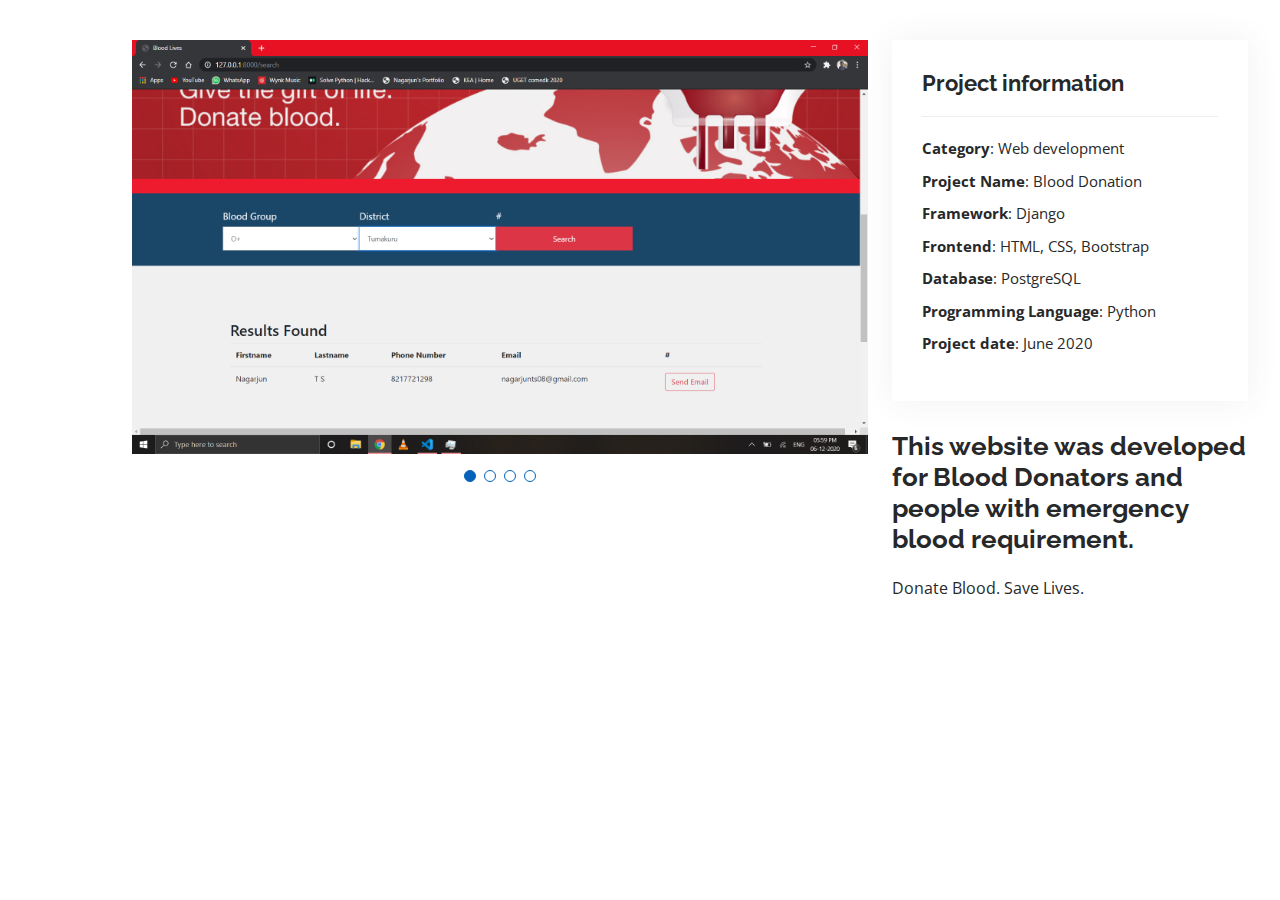
<file: 1.html>
<!DOCTYPE html>
<html lang="en">

<head>
  <meta charset="utf-8">
  <meta content="width=device-width, initial-scale=1.0" name="viewport">

  <title>Portfolio Details - Personal Bootstrap Template</title>
  <meta content="" name="description">
  <meta content="" name="keywords">

  <!-- Favicons -->
  <link href="assets/img/favicon.png" rel="icon">
  <link href="assets/img/apple-touch-icon.png" rel="apple-touch-icon">

  <!-- Google Fonts -->
  <link href="https://fonts.googleapis.com/css?family=Open+Sans:300,300i,400,400i,600,600i,700,700i|Raleway:300,300i,400,400i,500,500i,600,600i,700,700i|Poppins:300,300i,400,400i,500,500i,600,600i,700,700i" rel="stylesheet">

  <!-- Vendor CSS Files -->
  <link href="assets/vendor/aos/aos.css" rel="stylesheet">
  <link href="assets/vendor/bootstrap/css/bootstrap.min.css" rel="stylesheet">
  <link href="assets/vendor/bootstrap-icons/bootstrap-icons.css" rel="stylesheet">
  <link href="assets/vendor/boxicons/css/boxicons.min.css" rel="stylesheet">
  <link href="assets/vendor/glightbox/css/glightbox.min.css" rel="stylesheet">
  <link href="assets/vendor/swiper/swiper-bundle.min.css" rel="stylesheet">

  <!-- Template Main CSS File -->
  <link href="assets/css/style.css" rel="stylesheet">

  
</head>

<body>

  <main id="main">

    <!-- ======= Portfolio Details Section ======= -->
    <section id="portfolio-details" class="portfolio-details">
      <div class="container">

        <div class="row gy-4">

          <div class="col-lg-8">
            <div class="portfolio-details-slider swiper-container">
              <div class="swiper-wrapper align-items-center">

                <div class="swiper-slide">
                  <img src="assets/img/Blood (1).png" alt="">
                </div>

                <div class="swiper-slide">
                  <img src="assets/img/Blood (2).png" alt="">
                </div>

                <div class="swiper-slide">
                  <img src="assets/img/Blood (3).png" alt="">
                </div>

                <div class="swiper-slide">
                  <img src="assets/img/Blood (4).png" alt="">
                </div>
                

              </div>
              <div class="swiper-pagination"></div>
            </div>
          </div>

          <div class="col-lg-4">
            <div class="portfolio-info">
              <h3>Project information</h3>
              <ul>
                <li><strong>Category</strong>: Web development</li>
                <li><strong>Project Name</strong>: Blood Donation</li>
                <li><strong>Framework</strong>: Django</li>
                <li><strong>Frontend</strong>: HTML, CSS, Bootstrap</li>
                <li><strong>Database</strong>: PostgreSQL</li>
                <li><strong>Programming Language</strong>: Python</li>
                <li><strong>Project date</strong>: June 2020</li>
                <!-- <li><strong>Project URL</strong>: <a href="#">www.blood.com</a></li> -->
              </ul>
            </div>
            <div class="portfolio-description">
              <h2>This website was developed for Blood Donators and people with emergency blood requirement. </h2>
              <p>
                Donate Blood. Save Lives.
              </p>
            </div>
          </div>

        </div>

      </div>
    </section><!-- End Portfolio Details Section -->

  </main><!-- End #main -->

  <div id="preloader"></div>
  <a href="#" class="back-to-top d-flex align-items-center justify-content-center"><i class="bi bi-arrow-up-short"></i></a>

  <!-- Vendor JS Files -->
  <script src="assets/vendor/aos/aos.js"></script>
  <script src="assets/vendor/bootstrap/js/bootstrap.bundle.min.js"></script>
  <script src="assets/vendor/glightbox/js/glightbox.min.js"></script>
  <script src="assets/vendor/isotope-layout/isotope.pkgd.min.js"></script>
  <script src="assets/vendor/php-email-form/validate.js"></script>
  <script src="assets/vendor/purecounter/purecounter.js"></script>
  <script src="assets/vendor/swiper/swiper-bundle.min.js"></script>
  <script src="assets/vendor/typed.js/typed.min.js"></script>
  <script src="assets/vendor/waypoints/noframework.waypoints.js"></script>

  <!-- Template Main JS File -->
  <script src="assets/js/main.js"></script>

</body>

</html>
</file>
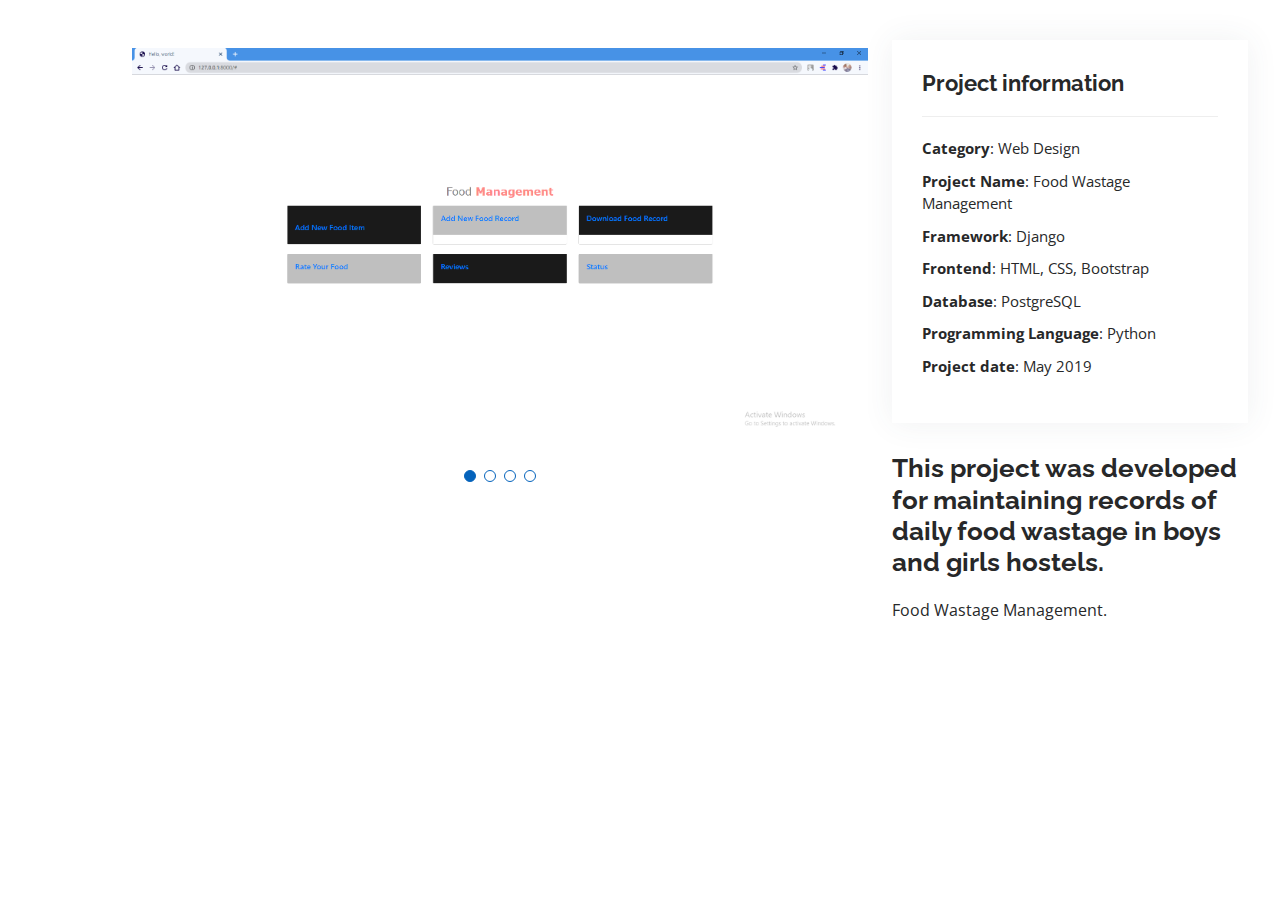
<file: 2.html>
<!DOCTYPE html>
<html lang="en">

<head>
  <meta charset="utf-8">
  <meta content="width=device-width, initial-scale=1.0" name="viewport">

  <title>Portfolio Details - Personal Bootstrap Template</title>
  <meta content="" name="description">
  <meta content="" name="keywords">

  <!-- Favicons -->
  <link href="assets/img/favicon.png" rel="icon">
  <link href="assets/img/apple-touch-icon.png" rel="apple-touch-icon">

  <!-- Google Fonts -->
  <link href="https://fonts.googleapis.com/css?family=Open+Sans:300,300i,400,400i,600,600i,700,700i|Raleway:300,300i,400,400i,500,500i,600,600i,700,700i|Poppins:300,300i,400,400i,500,500i,600,600i,700,700i" rel="stylesheet">

  <!-- Vendor CSS Files -->
  <link href="assets/vendor/aos/aos.css" rel="stylesheet">
  <link href="assets/vendor/bootstrap/css/bootstrap.min.css" rel="stylesheet">
  <link href="assets/vendor/bootstrap-icons/bootstrap-icons.css" rel="stylesheet">
  <link href="assets/vendor/boxicons/css/boxicons.min.css" rel="stylesheet">
  <link href="assets/vendor/glightbox/css/glightbox.min.css" rel="stylesheet">
  <link href="assets/vendor/swiper/swiper-bundle.min.css" rel="stylesheet">

  <!-- Template Main CSS File -->
  <link href="assets/css/style.css" rel="stylesheet">

 
</head>

<body>

  <main id="main">

    <!-- ======= Portfolio Details Section ======= -->
    <section id="portfolio-details" class="portfolio-details">
      <div class="container">

        <div class="row gy-4">

          <div class="col-lg-8">
            <div class="portfolio-details-slider swiper-container">
              <div class="swiper-wrapper align-items-center">

                <div class="swiper-slide">
                  <img src="assets/img/Food.png" alt="">
                </div>

                <div class="swiper-slide">
                  <img src="assets/img/Food (1).png" alt="">
                </div>

                <div class="swiper-slide">
                  <img src="assets/img/Food (2).png" alt="">
                </div>

                <div class="swiper-slide">
                  <img src="assets/img/Food (3).png" alt="">
                </div>
                
              </div>
              <div class="swiper-pagination"></div>
            </div>
          </div>

          <div class="col-lg-4">
            <div class="portfolio-info">
              <h3>Project information</h3>
              <ul>
                <li><strong>Category</strong>: Web Design</li>
                <li><strong>Project Name</strong>: Food Wastage Management</li>
                <li><strong>Framework</strong>: Django</li>
                <li><strong>Frontend</strong>: HTML, CSS, Bootstrap</li>
                <li><strong>Database</strong>: PostgreSQL</li>
                <li><strong>Programming Language</strong>: Python</li>
                <li><strong>Project date</strong>: May 2019</li>
                <!-- <li><strong>Project URL</strong>: <a href="#">www.blood.com</a></li> -->
              </ul>
            </div>
            <div class="portfolio-description">
              <h2>This project was developed for maintaining records of daily food wastage in boys and girls hostels.</h2>
              <p>
                Food Wastage Management.
              </p>
            </div>
          </div>

        </div>

      </div>
    </section><!-- End Portfolio Details Section -->

  </main><!-- End #main -->

  <div id="preloader"></div>
  <a href="#" class="back-to-top d-flex align-items-center justify-content-center"><i class="bi bi-arrow-up-short"></i></a>

  <!-- Vendor JS Files -->
  <script src="assets/vendor/aos/aos.js"></script>
  <script src="assets/vendor/bootstrap/js/bootstrap.bundle.min.js"></script>
  <script src="assets/vendor/glightbox/js/glightbox.min.js"></script>
  <script src="assets/vendor/isotope-layout/isotope.pkgd.min.js"></script>
  <script src="assets/vendor/php-email-form/validate.js"></script>
  <script src="assets/vendor/purecounter/purecounter.js"></script>
  <script src="assets/vendor/swiper/swiper-bundle.min.js"></script>
  <script src="assets/vendor/typed.js/typed.min.js"></script>
  <script src="assets/vendor/waypoints/noframework.waypoints.js"></script>

  <!-- Template Main JS File -->
  <script src="assets/js/main.js"></script>

</body>

</html>
</file>
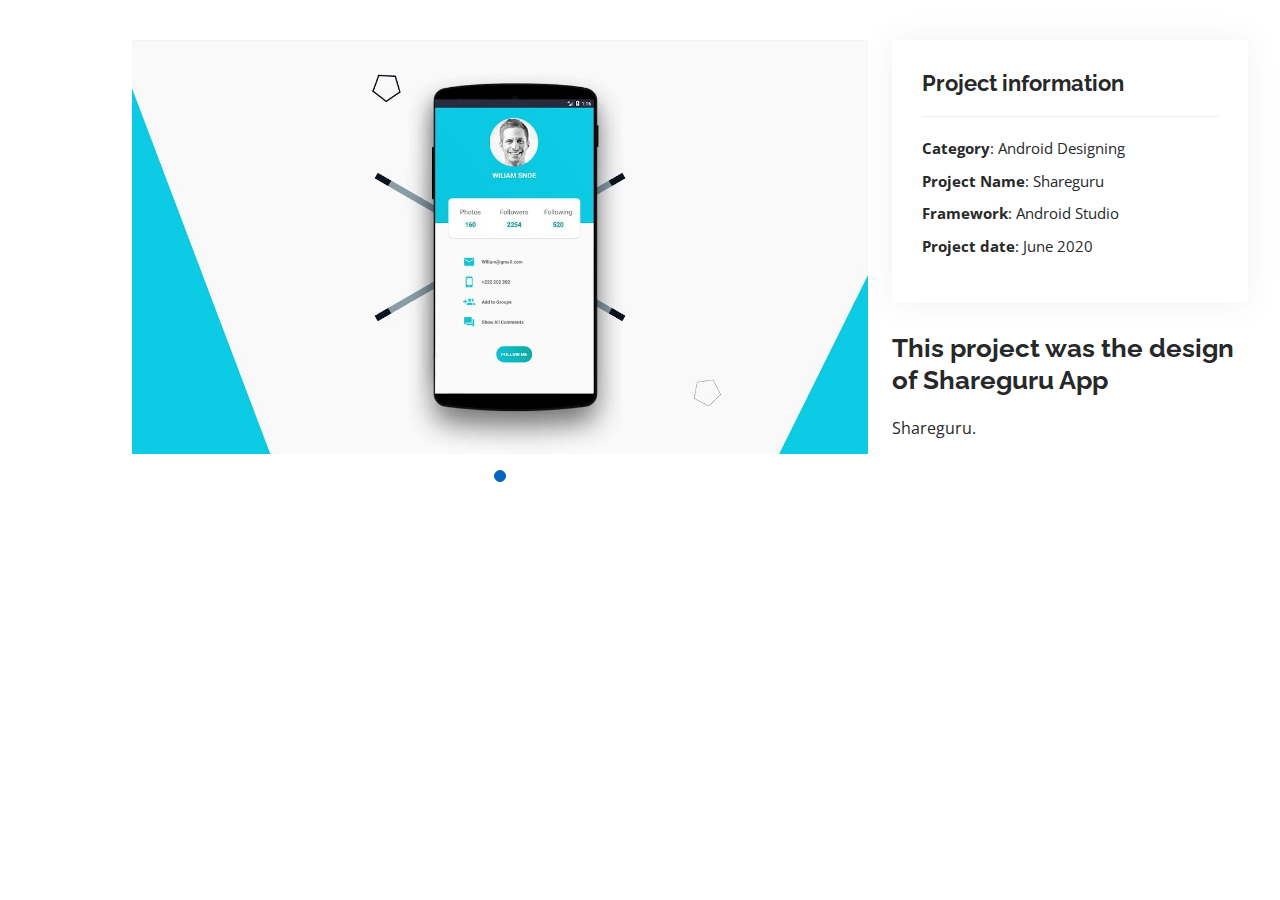
<file: 3.html>
<!DOCTYPE html>
<html lang="en">

<head>
  <meta charset="utf-8">
  <meta content="width=device-width, initial-scale=1.0" name="viewport">

  <title>Portfolio Details - Personal Bootstrap Template</title>
  <meta content="" name="description">
  <meta content="" name="keywords">

  <!-- Favicons -->
  <link href="assets/img/favicon.png" rel="icon">
  <link href="assets/img/apple-touch-icon.png" rel="apple-touch-icon">

  <!-- Google Fonts -->
  <link href="https://fonts.googleapis.com/css?family=Open+Sans:300,300i,400,400i,600,600i,700,700i|Raleway:300,300i,400,400i,500,500i,600,600i,700,700i|Poppins:300,300i,400,400i,500,500i,600,600i,700,700i" rel="stylesheet">

  <!-- Vendor CSS Files -->
  <link href="assets/vendor/aos/aos.css" rel="stylesheet">
  <link href="assets/vendor/bootstrap/css/bootstrap.min.css" rel="stylesheet">
  <link href="assets/vendor/bootstrap-icons/bootstrap-icons.css" rel="stylesheet">
  <link href="assets/vendor/boxicons/css/boxicons.min.css" rel="stylesheet">
  <link href="assets/vendor/glightbox/css/glightbox.min.css" rel="stylesheet">
  <link href="assets/vendor/swiper/swiper-bundle.min.css" rel="stylesheet">

  <!-- Template Main CSS File -->
  <link href="assets/css/style.css" rel="stylesheet">

  
</head>

<body>

  <main id="main">

    <!-- ======= Portfolio Details Section ======= -->
    <section id="portfolio-details" class="portfolio-details">
      <div class="container">

        <div class="row gy-4">

          <div class="col-lg-8">
            <div class="portfolio-details-slider swiper-container">
              <div class="swiper-wrapper align-items-center">

                <div class="swiper-slide">
                  <img src="assets/img/android.jpg" alt="">
                </div>

                <!-- <div class="swiper-slide">
                  <img src="assets/img/portfolio/portfolio-details-2.jpg" alt="">
                </div>

                <div class="swiper-slide">
                  <img src="assets/img/portfolio/portfolio-details-3.jpg" alt="">
                </div> -->

              </div>
              <div class="swiper-pagination"></div>
            </div>
          </div>

          <div class="col-lg-4">
            <div class="portfolio-info">
              <h3>Project information</h3>
              <ul>
                <li><strong>Category</strong>: Android Designing</li>
                <li><strong>Project Name</strong>: Shareguru</li>
                <li><strong>Framework</strong>: Android Studio</li>
                <li><strong>Project date</strong>: June 2020</li>
                <!-- <li><strong>Project URL</strong>: <a href="#">www.blood.com</a></li> -->
              </ul>
            </div>
            <div class="portfolio-description">
              <h2>This project was the design of Shareguru App</h2>
              <p>
                Shareguru.
              </p>
            </div>
          </div>

        </div>

      </div>
    </section><!-- End Portfolio Details Section -->

  </main><!-- End #main -->

  <div id="preloader"></div>
  <a href="#" class="back-to-top d-flex align-items-center justify-content-center"><i class="bi bi-arrow-up-short"></i></a>

  <!-- Vendor JS Files -->
  <script src="assets/vendor/aos/aos.js"></script>
  <script src="assets/vendor/bootstrap/js/bootstrap.bundle.min.js"></script>
  <script src="assets/vendor/glightbox/js/glightbox.min.js"></script>
  <script src="assets/vendor/isotope-layout/isotope.pkgd.min.js"></script>
  <script src="assets/vendor/php-email-form/validate.js"></script>
  <script src="assets/vendor/purecounter/purecounter.js"></script>
  <script src="assets/vendor/swiper/swiper-bundle.min.js"></script>
  <script src="assets/vendor/typed.js/typed.min.js"></script>
  <script src="assets/vendor/waypoints/noframework.waypoints.js"></script>

  <!-- Template Main JS File -->
  <script src="assets/js/main.js"></script>

</body>

</html>
</file>
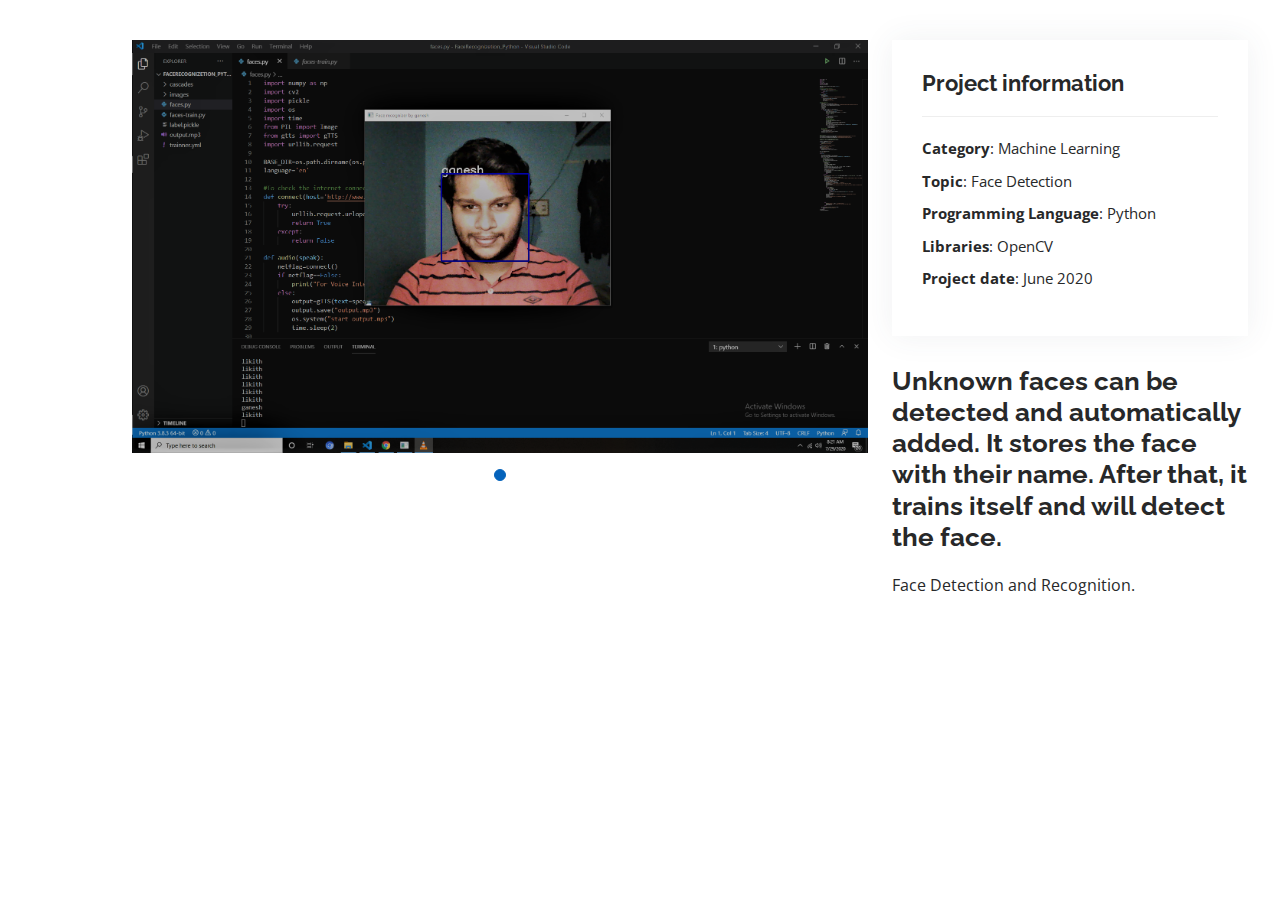
<file: 4.html>
<!DOCTYPE html>
<html lang="en">

<head>
  <meta charset="utf-8">
  <meta content="width=device-width, initial-scale=1.0" name="viewport">

  <title>Portfolio Details - Personal Bootstrap Template</title>
  <meta content="" name="description">
  <meta content="" name="keywords">

  <!-- Favicons -->
  <link href="assets/img/favicon.png" rel="icon">
  <link href="assets/img/apple-touch-icon.png" rel="apple-touch-icon">

  <!-- Google Fonts -->
  <link href="https://fonts.googleapis.com/css?family=Open+Sans:300,300i,400,400i,600,600i,700,700i|Raleway:300,300i,400,400i,500,500i,600,600i,700,700i|Poppins:300,300i,400,400i,500,500i,600,600i,700,700i" rel="stylesheet">

  <!-- Vendor CSS Files -->
  <link href="assets/vendor/aos/aos.css" rel="stylesheet">
  <link href="assets/vendor/bootstrap/css/bootstrap.min.css" rel="stylesheet">
  <link href="assets/vendor/bootstrap-icons/bootstrap-icons.css" rel="stylesheet">
  <link href="assets/vendor/boxicons/css/boxicons.min.css" rel="stylesheet">
  <link href="assets/vendor/glightbox/css/glightbox.min.css" rel="stylesheet">
  <link href="assets/vendor/swiper/swiper-bundle.min.css" rel="stylesheet">

  <!-- Template Main CSS File -->
  <link href="assets/css/style.css" rel="stylesheet">

</head>

<body>

  <main id="main">

    <!-- ======= Portfolio Details Section ======= -->
    <section id="portfolio-details" class="portfolio-details">
      <div class="container">

        <div class="row gy-4">

          <div class="col-lg-8">
            <div class="portfolio-details-slider swiper-container">
              <div class="swiper-wrapper align-items-center">

                <div class="swiper-slide">
                  <img src="assets/img/face.png" alt="">
                </div>

                <!-- <div class="swiper-slide">
                  <img src="assets/img/portfolio/portfolio-details-2.jpg" alt="">
                </div>

                <div class="swiper-slide">
                  <img src="assets/img/portfolio/portfolio-details-3.jpg" alt="">
                </div> -->

              </div>
              <div class="swiper-pagination"></div>
            </div>
          </div>

          <div class="col-lg-4">
            <div class="portfolio-info">
              <h3>Project information</h3>
              <ul>
                <li><strong>Category</strong>: Machine Learning</li>
                <li><strong>Topic</strong>: Face Detection</li>
                <li><strong>Programming Language</strong>: Python</li>
                <li><strong>Libraries</strong>: OpenCV</li>
                <li><strong>Project date</strong>: June 2020</li>
              </ul>
            </div>
            <div class="portfolio-description">
              <h2>
                Unknown faces can be detected and automatically added.
                It stores the face with their name. After that, it trains itself and will detect the face.</h2>
              <p>
                Face Detection and Recognition.
              </p>
            </div>
          </div>

        </div>

      </div>
    </section><!-- End Portfolio Details Section -->

  </main><!-- End #main -->

  <div id="preloader"></div>
  <a href="#" class="back-to-top d-flex align-items-center justify-content-center"><i class="bi bi-arrow-up-short"></i></a>

  <!-- Vendor JS Files -->
  <script src="assets/vendor/aos/aos.js"></script>
  <script src="assets/vendor/bootstrap/js/bootstrap.bundle.min.js"></script>
  <script src="assets/vendor/glightbox/js/glightbox.min.js"></script>
  <script src="assets/vendor/isotope-layout/isotope.pkgd.min.js"></script>
  <script src="assets/vendor/php-email-form/validate.js"></script>
  <script src="assets/vendor/purecounter/purecounter.js"></script>
  <script src="assets/vendor/swiper/swiper-bundle.min.js"></script>
  <script src="assets/vendor/typed.js/typed.min.js"></script>
  <script src="assets/vendor/waypoints/noframework.waypoints.js"></script>

  <!-- Template Main JS File -->
  <script src="assets/js/main.js"></script>

</body>

</html>
</file>
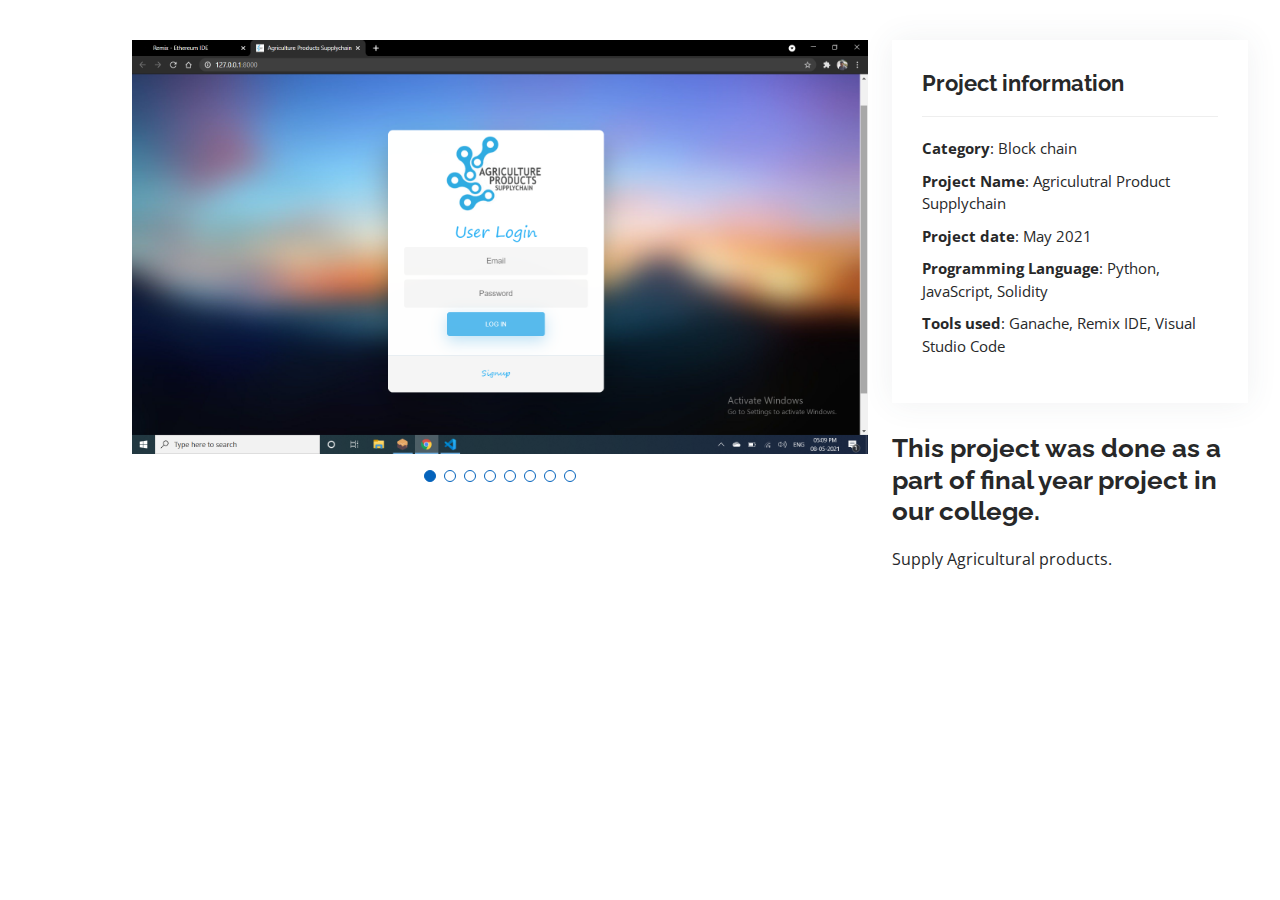
<file: 5.html>
<!DOCTYPE html>
<html lang="en">

<head>
  <meta charset="utf-8">
  <meta content="width=device-width, initial-scale=1.0" name="viewport">

  <title>Portfolio Details - Personal Bootstrap Template</title>
  <meta content="" name="description">
  <meta content="" name="keywords">

  <!-- Favicons -->
  <link href="assets/img/favicon.png" rel="icon">
  <link href="assets/img/apple-touch-icon.png" rel="apple-touch-icon">

  <!-- Google Fonts -->
  <link href="https://fonts.googleapis.com/css?family=Open+Sans:300,300i,400,400i,600,600i,700,700i|Raleway:300,300i,400,400i,500,500i,600,600i,700,700i|Poppins:300,300i,400,400i,500,500i,600,600i,700,700i" rel="stylesheet">

  <!-- Vendor CSS Files -->
  <link href="assets/vendor/aos/aos.css" rel="stylesheet">
  <link href="assets/vendor/bootstrap/css/bootstrap.min.css" rel="stylesheet">
  <link href="assets/vendor/bootstrap-icons/bootstrap-icons.css" rel="stylesheet">
  <link href="assets/vendor/boxicons/css/boxicons.min.css" rel="stylesheet">
  <link href="assets/vendor/glightbox/css/glightbox.min.css" rel="stylesheet">
  <link href="assets/vendor/swiper/swiper-bundle.min.css" rel="stylesheet">

  <!-- Template Main CSS File -->
  <link href="assets/css/style.css" rel="stylesheet">

  <!-- =======================================================
  * Template Name: MyResume - v4.0.1
  * Template URL: https://bootstrapmade.com/free-html-bootstrap-template-my-resume/
  * Author: BootstrapMade.com
  * License: https://bootstrapmade.com/license/
  ======================================================== -->
</head>

<body>

  <main id="main">

    <!-- ======= Portfolio Details Section ======= -->
    <section id="portfolio-details" class="portfolio-details">
      <div class="container">

        <div class="row gy-4">

          <div class="col-lg-8">
            <div class="portfolio-details-slider swiper-container">
              <div class="swiper-wrapper align-items-center">

                <div class="swiper-slide">
                  <img src="assets/img/Blockchain (8).png" alt="">
                </div>

                <div class="swiper-slide">
                  <img src="assets/img/Blockchain (1).png" alt="">
                </div>
                
                <div class="swiper-slide">
                  <img src="assets/img/Blockchain (2).png" alt="">
                </div>

                <div class="swiper-slide">
                  <img src="assets/img/Blockchain (3).png" alt="">
                </div>

                <div class="swiper-slide">
                  <img src="assets/img/Blockchain (4).png" alt="">
                </div>

                <div class="swiper-slide">
                  <img src="assets/img/Blockchain (5).png" alt="">
                </div>

                <div class="swiper-slide">
                  <img src="assets/img/Blockchain (6).png" alt="">
                </div>

                <div class="swiper-slide">
                  <img src="assets/img/Blockchain (7).png" alt="">
                </div>

              </div>
              <div class="swiper-pagination"></div>
            </div>
          </div>

          <div class="col-lg-4">
            <div class="portfolio-info">
              <h3>Project information</h3>
              <ul>
                <li><strong>Category</strong>: Block chain</li>
                <li><strong>Project Name</strong>: Agriculutral Product Supplychain</li>
                <li><strong>Project date</strong>: May 2021</li>
                <li><strong>Programming Language</strong>: Python, JavaScript, Solidity</li>
                <li><strong>Tools used</strong>: Ganache, Remix IDE, Visual Studio Code</li>
                <!-- <li><strong>Project URL</strong>: <a href="#">www.blood.com</a></li> -->
              </ul>
            </div>
            <div class="portfolio-description">
              <h2>This project was done as a part of final year project in our college. </h2>
              <p>
                Supply Agricultural products.
              </p>
            </div>
          </div>

        </div>

      </div>
    </section><!-- End Portfolio Details Section -->

  </main><!-- End #main -->

  <div id="preloader"></div>
  <a href="#" class="back-to-top d-flex align-items-center justify-content-center"><i class="bi bi-arrow-up-short"></i></a>

  <!-- Vendor JS Files -->
  <script src="assets/vendor/aos/aos.js"></script>
  <script src="assets/vendor/bootstrap/js/bootstrap.bundle.min.js"></script>
  <script src="assets/vendor/glightbox/js/glightbox.min.js"></script>
  <script src="assets/vendor/isotope-layout/isotope.pkgd.min.js"></script>
  <script src="assets/vendor/php-email-form/validate.js"></script>
  <script src="assets/vendor/purecounter/purecounter.js"></script>
  <script src="assets/vendor/swiper/swiper-bundle.min.js"></script>
  <script src="assets/vendor/typed.js/typed.min.js"></script>
  <script src="assets/vendor/waypoints/noframework.waypoints.js"></script>

  <!-- Template Main JS File -->
  <script src="assets/js/main.js"></script>

</body>

</html>
</file>
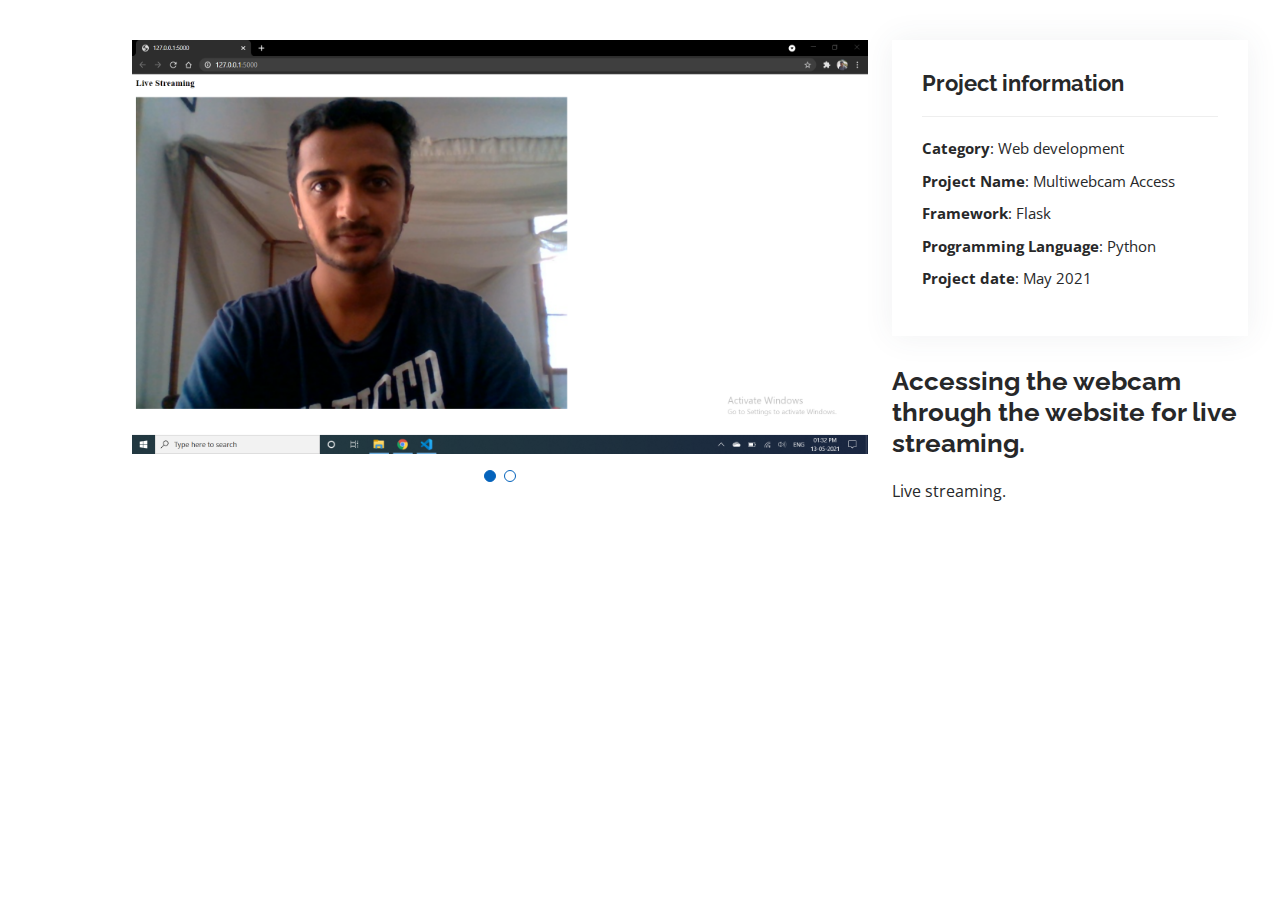
<file: 6.html>
<!DOCTYPE html>
<html lang="en">

<head>
  <meta charset="utf-8">
  <meta content="width=device-width, initial-scale=1.0" name="viewport">

  <title>Portfolio Details - Personal Bootstrap Template</title>
  <meta content="" name="description">
  <meta content="" name="keywords">

  <!-- Favicons -->
  <link href="assets/img/favicon.png" rel="icon">
  <link href="assets/img/apple-touch-icon.png" rel="apple-touch-icon">

  <!-- Google Fonts -->
  <link href="https://fonts.googleapis.com/css?family=Open+Sans:300,300i,400,400i,600,600i,700,700i|Raleway:300,300i,400,400i,500,500i,600,600i,700,700i|Poppins:300,300i,400,400i,500,500i,600,600i,700,700i" rel="stylesheet">

  <!-- Vendor CSS Files -->
  <link href="assets/vendor/aos/aos.css" rel="stylesheet">
  <link href="assets/vendor/bootstrap/css/bootstrap.min.css" rel="stylesheet">
  <link href="assets/vendor/bootstrap-icons/bootstrap-icons.css" rel="stylesheet">
  <link href="assets/vendor/boxicons/css/boxicons.min.css" rel="stylesheet">
  <link href="assets/vendor/glightbox/css/glightbox.min.css" rel="stylesheet">
  <link href="assets/vendor/swiper/swiper-bundle.min.css" rel="stylesheet">

  <!-- Template Main CSS File -->
  <link href="assets/css/style.css" rel="stylesheet">

  <!-- =======================================================
  * Template Name: MyResume - v4.0.1
  * Template URL: https://bootstrapmade.com/free-html-bootstrap-template-my-resume/
  * Author: BootstrapMade.com
  * License: https://bootstrapmade.com/license/
  ======================================================== -->
</head>

<body>

  <main id="main">

    <!-- ======= Portfolio Details Section ======= -->
    <section id="portfolio-details" class="portfolio-details">
      <div class="container">

        <div class="row gy-4">

          <div class="col-lg-8">
            <div class="portfolio-details-slider swiper-container">
              <div class="swiper-wrapper align-items-center">

                <div class="swiper-slide">
                  <img src="assets/img/Multiwebcam (1).png" alt="">
                </div>

                <div class="swiper-slide">
                  <img src="assets/img/Multiwebcam (2).png" alt="">
                </div>

              </div>
              <div class="swiper-pagination"></div>
            </div>
          </div>

          <div class="col-lg-4">
            <div class="portfolio-info">
              <h3>Project information</h3>
              <ul>
                <li><strong>Category</strong>: Web development</li>
                <li><strong>Project Name</strong>: Multiwebcam Access</li>
                <li><strong>Framework</strong>: Flask</li>
                <li><strong>Programming Language</strong>: Python</li>
                <li><strong>Project date</strong>: May 2021</li>
              </ul>
            </div>
            <div class="portfolio-description">
              <h2>Accessing the webcam through the website for live streaming. </h2>
              <p>
                Live streaming.
              </p>
            </div>
          </div>

        </div>

      </div>
    </section><!-- End Portfolio Details Section -->

  </main><!-- End #main -->

  <div id="preloader"></div>
  <a href="#" class="back-to-top d-flex align-items-center justify-content-center"><i class="bi bi-arrow-up-short"></i></a>

  <!-- Vendor JS Files -->
  <script src="assets/vendor/aos/aos.js"></script>
  <script src="assets/vendor/bootstrap/js/bootstrap.bundle.min.js"></script>
  <script src="assets/vendor/glightbox/js/glightbox.min.js"></script>
  <script src="assets/vendor/isotope-layout/isotope.pkgd.min.js"></script>
  <script src="assets/vendor/php-email-form/validate.js"></script>
  <script src="assets/vendor/purecounter/purecounter.js"></script>
  <script src="assets/vendor/swiper/swiper-bundle.min.js"></script>
  <script src="assets/vendor/typed.js/typed.min.js"></script>
  <script src="assets/vendor/waypoints/noframework.waypoints.js"></script>

  <!-- Template Main JS File -->
  <script src="assets/js/main.js"></script>

</body>

</html>
</file>
<file: assets/css/style.css>
/**
* Template Name: MyResume - v4.0.1
* Template URL: https://bootstrapmade.com/free-html-bootstrap-template-my-resume/
* Author: BootstrapMade.com
* License: https://bootstrapmade.com/license/
*/

/*--------------------------------------------------------------
# General
--------------------------------------------------------------*/
body {
  font-family: "Open Sans", sans-serif;
  color: #272829;
}

a {
  color: #0563bb;
  text-decoration: none;
}

a:hover {
  color: #067ded;
  text-decoration: none;
}

h1,
h2,
h3,
h4,
h5,
h6 {
  font-family: "Raleway", sans-serif;
}

/*--------------------------------------------------------------
# Back to top button
--------------------------------------------------------------*/
.back-to-top {
  position: fixed;
  visibility: hidden;
  opacity: 0;
  right: 15px;
  bottom: 15px;
  z-index: 996;
  background: #0563bb;
  width: 40px;
  height: 40px;
  border-radius: 50px;
  transition: all 0.4s;
}

.back-to-top i {
  font-size: 28px;
  color: #fff;
  line-height: 0;
}

.back-to-top:hover {
  background: #0678e3;
  color: #fff;
}

.back-to-top.active {
  visibility: visible;
  opacity: 1;
}

/*--------------------------------------------------------------
# Preloader
--------------------------------------------------------------*/
#preloader {
  position: fixed;
  top: 0;
  left: 0;
  right: 0;
  bottom: 0;
  z-index: 9999;
  overflow: hidden;
  background: #fff;
}

#preloader:before {
  content: "";
  position: fixed;
  top: calc(50% - 30px);
  left: calc(50% - 30px);
  border: 6px solid #0563bb;
  border-top-color: #fff;
  border-bottom-color: #fff;
  border-radius: 50%;
  width: 60px;
  height: 60px;
  -webkit-animation: animate-preloader 1s linear infinite;
  animation: animate-preloader 1s linear infinite;
}

@-webkit-keyframes animate-preloader {
  0% {
    transform: rotate(0deg);
  }
  100% {
    transform: rotate(360deg);
  }
}

@keyframes animate-preloader {
  0% {
    transform: rotate(0deg);
  }
  100% {
    transform: rotate(360deg);
  }
}

/*--------------------------------------------------------------
# Disable aos animation delay on mobile devices
--------------------------------------------------------------*/
@media screen and (max-width: 768px) {
  [data-aos-delay] {
    transition-delay: 0 !important;
  }
}

/*--------------------------------------------------------------
# Header
--------------------------------------------------------------*/
#header {
  position: fixed;
  top: 0;
  left: 0;
  bottom: 0;
  z-index: 9997;
  transition: all 0.5s;
  padding: 15px;
  overflow-y: auto;
}

@media (max-width: 992px) {
  #header {
    width: 300px;
    background: #fff;
    border-right: 1px solid #e6e9ec;
    left: -300px;
  }
}

@media (min-width: 992px) {
  #main {
    margin-left: 100px;
  }
}

/*--------------------------------------------------------------
# Navigation Menu
--------------------------------------------------------------*/
/**
* Desktop Navigation 
*/
.nav-menu {
  padding: 0;
  display: block;
}

.nav-menu * {
  margin: 0;
  padding: 0;
  list-style: none;
}

.nav-menu > ul > li {
  position: relative;
  white-space: nowrap;
}

.nav-menu a {
  display: flex;
  align-items: center;
  color: #45505b;
  padding: 10px 18px;
  margin-bottom: 8px;
  transition: 0.3s;
  font-size: 15px;
  border-radius: 50px;
  background: #f2f3f5;
  height: 56px;
  width: 100%;
  overflow: hidden;
  transition: 0.3s;
}

.nav-menu a i {
  font-size: 20px;
}

.nav-menu a span {
  padding: 0 5px 0 7px;
  color: #45505b;
}

@media (min-width: 992px) {
  .nav-menu a {
    width: 56px;
  }
  .nav-menu a span {
    display: none;
    color: #fff;
  }
}

.nav-menu a:hover,
.nav-menu .active,
.nav-menu li:hover > a {
  color: #fff;
  background: #0563bb;
}

.nav-menu a:hover span,
.nav-menu .active span,
.nav-menu li:hover > a span {
  color: #fff;
}

.nav-menu a:hover,
.nav-menu li:hover > a {
  width: 100%;
  color: #fff;
}

.nav-menu a:hover span,
.nav-menu li:hover > a span {
  display: block;
}

/**
* Mobile Navigation 
*/
.mobile-nav-toggle {
  position: fixed;
  right: 10px;
  top: 10px;
  z-index: 9998;
  border: 0;
  background: none;
  font-size: 28px;
  transition: all 0.4s;
  outline: none !important;
  line-height: 0;
  cursor: pointer;
  border-radius: 50px;
  padding: 5px;
}

.mobile-nav-toggle i {
  color: #45505b;
}

.mobile-nav-active {
  overflow: hidden;
}

.mobile-nav-active #header {
  left: 0;
}

.mobile-nav-active .mobile-nav-toggle {
  color: #fff;
  background-color: #0563bb;
}

/*--------------------------------------------------------------
# Hero Section
--------------------------------------------------------------*/
#hero {
  width: 100%;
  height: 100vh;
  background: url("../img/me.JPG") top right no-repeat;
  background-size: cover;
  position: relative;
}

@media (min-width: 992px) {
  #hero {
    padding-left: 160px;
  }
}

#hero:before {
  content: "";
  background: rgba(255, 255, 255, 0.8);
  position: absolute;
  bottom: 0;
  top: 0;
  left: 0;
  right: 0;
}

#hero h1 {
  margin: 0;
  font-size: 64px;
  font-weight: 700;
  line-height: 56px;
  color: #45505b;
}

#hero p {
  color: #45505b;
  margin: 15px 0 0 0;
  font-size: 26px;
  font-family: "Poppins", sans-serif;
}

#hero p span {
  color: #0563bb;
  letter-spacing: 1px;
}

#hero .social-links {
  margin-top: 30px;
}

#hero .social-links a {
  font-size: 24px;
  display: inline-block;
  color: #45505b;
  line-height: 1;
  margin-right: 20px;
  transition: 0.3s;
}

#hero .social-links a:hover {
  color: #0563bb;
}

@media (max-width: 992px) {
  #hero {
    text-align: center;
  }
  #hero h1 {
    font-size: 32px;
    line-height: 36px;
  }
  #hero p {
    margin-top: 10px;
    font-size: 20px;
    line-height: 24px;
  }
}

/*--------------------------------------------------------------
# Sections General
--------------------------------------------------------------*/
section {
  padding: 60px 0;
  overflow: hidden;
}

.section-title {
  text-align: center;
  padding-bottom: 30px;
}

.section-title h2 {
  font-size: 32px;
  font-weight: bold;
  text-transform: uppercase;
  margin-bottom: 20px;
  padding-bottom: 20px;
  position: relative;
  color: #45505b;
}

.section-title h2::before {
  content: "";
  position: absolute;
  display: block;
  width: 120px;
  height: 1px;
  background: #ddd;
  bottom: 1px;
  left: calc(50% - 60px);
}

.section-title h2::after {
  content: "";
  position: absolute;
  display: block;
  width: 40px;
  height: 3px;
  background: #0563bb;
  bottom: 0;
  left: calc(50% - 20px);
}

.section-title p {
  margin-bottom: 0;
}

/*--------------------------------------------------------------
# About
--------------------------------------------------------------*/
.about .content h3 {
  font-weight: 700;
  font-size: 26px;
  color: #728394;
}

.about .content ul {
  list-style: none;
  padding: 0;
}

.about .content ul li {
  margin-bottom: 20px;
  display: flex;
  align-items: center;
}

.about .content ul strong {
  margin-right: 10px;
}

.about .content ul i {
  font-size: 16px;
  margin-right: 5px;
  color: #0563bb;
  line-height: 0;
}

.about .content p:last-child {
  margin-bottom: 0;
}

/*--------------------------------------------------------------
# Skills
--------------------------------------------------------------*/
.skills .progress {
  height: 60px;
  display: block;
  background: none;
  border-radius: 0;
}

.skills .progress .skill {
  padding: 10px 0;
  margin: 0;
  text-transform: uppercase;
  display: block;
  font-weight: 600;
  font-family: "Poppins", sans-serif;
  color: #45505b;
}

.skills .progress .skill .val {
  float: right;
  font-style: normal;
}

.skills .progress-bar-wrap {
  background: #f2f3f5;
}

.skills .progress-bar {
  width: 1px;
  height: 10px;
  transition: 0.9s;
  background-color: #0563bb;
}


/*--------------------------------------------------------------
# Portfolio
--------------------------------------------------------------*/
.portfolio .portfolio-item {
  margin-bottom: 30px;
}

.portfolio #portfolio-flters {
  padding: 0;
  margin: 0 auto 25px auto;
  list-style: none;
  text-align: center;
  background: #fff;
  border-radius: 50px;
  padding: 2px 15px;
}

.portfolio #portfolio-flters li {
  cursor: pointer;
  display: inline-block;
  padding: 10px 15px;
  font-size: 14px;
  font-weight: 600;
  line-height: 1;
  text-transform: uppercase;
  color: #272829;
  margin-bottom: 5px;
  transition: all 0.3s ease-in-out;
}

.portfolio #portfolio-flters li:hover,
.portfolio #portfolio-flters li.filter-active {
  color: #0563bb;
}

.portfolio #portfolio-flters li:last-child {
  margin-right: 0;
}

.portfolio .portfolio-wrap {
  transition: 0.3s;
  position: relative;
  overflow: hidden;
  z-index: 1;
  background: rgba(69, 80, 91, 0.8);
}

.portfolio .portfolio-wrap::before {
  content: "";
  background: rgba(255, 255, 255, 0.7);
  position: absolute;
  left: 30px;
  right: 30px;
  top: 30px;
  bottom: 30px;
  transition: all ease-in-out 0.3s;
  z-index: 2;
  opacity: 0;
}

.portfolio .portfolio-wrap .portfolio-info {
  opacity: 0;
  position: absolute;
  top: 0;
  left: 0;
  right: 0;
  bottom: 0;
  text-align: center;
  z-index: 3;
  transition: all ease-in-out 0.3s;
  display: flex;
  flex-direction: column;
  justify-content: center;
  align-items: center;
}

.portfolio .portfolio-wrap .portfolio-info::before {
  display: block;
  content: "";
  width: 48px;
  height: 48px;
  position: absolute;
  top: 35px;
  left: 35px;
  border-top: 3px solid #d7dce1;
  border-left: 3px solid #d7dce1;
  transition: all 0.5s ease 0s;
  z-index: 9994;
}

.portfolio .portfolio-wrap .portfolio-info::after {
  display: block;
  content: "";
  width: 48px;
  height: 48px;
  position: absolute;
  bottom: 35px;
  right: 35px;
  border-bottom: 3px solid #d7dce1;
  border-right: 3px solid #d7dce1;
  transition: all 0.5s ease 0s;
  z-index: 9994;
}

.portfolio .portfolio-wrap .portfolio-info h4 {
  font-size: 20px;
  color: #45505b;
  font-weight: 600;
}

.portfolio .portfolio-wrap .portfolio-info p {
  color: #45505b;
  font-size: 14px;
  text-transform: uppercase;
  padding: 0;
  margin: 0;
}

.portfolio .portfolio-wrap .portfolio-links {
  text-align: center;
  z-index: 4;
}

.portfolio .portfolio-wrap .portfolio-links a {
  color: #45505b;
  margin: 0 2px;
  font-size: 28px;
  display: inline-block;
  transition: 0.3s;
}

.portfolio .portfolio-wrap .portfolio-links a:hover {
  color: #148af9;
}

.portfolio .portfolio-wrap:hover::before {
  top: 0;
  left: 0;
  right: 0;
  bottom: 0;
  opacity: 1;
}

.portfolio .portfolio-wrap:hover .portfolio-info {
  opacity: 1;
}

.portfolio .portfolio-wrap:hover .portfolio-info::before {
  top: 15px;
  left: 15px;
}

.portfolio .portfolio-wrap:hover .portfolio-info::after {
  bottom: 15px;
  right: 15px;
}

/*--------------------------------------------------------------
# Portfolio Details
--------------------------------------------------------------*/
.portfolio-details {
  padding-top: 40px;
}

.portfolio-details .portfolio-details-slider img {
  width: 100%;
}

.portfolio-details .portfolio-details-slider .swiper-pagination {
  margin-top: 20px;
  position: relative;
}

.portfolio-details
  .portfolio-details-slider
  .swiper-pagination
  .swiper-pagination-bullet {
  width: 12px;
  height: 12px;
  background-color: #fff;
  opacity: 1;
  border: 1px solid #0563bb;
}

.portfolio-details
  .portfolio-details-slider
  .swiper-pagination
  .swiper-pagination-bullet-active {
  background-color: #0563bb;
}

.portfolio-details .portfolio-info {
  padding: 30px;
  box-shadow: 0px 0 30px rgba(69, 80, 91, 0.08);
}

.portfolio-details .portfolio-info h3 {
  font-size: 22px;
  font-weight: 700;
  margin-bottom: 20px;
  padding-bottom: 20px;
  border-bottom: 1px solid #eee;
}

.portfolio-details .portfolio-info ul {
  list-style: none;
  padding: 0;
  font-size: 15px;
}

.portfolio-details .portfolio-info ul li + li {
  margin-top: 10px;
}

.portfolio-details .portfolio-description {
  padding-top: 30px;
}

.portfolio-details .portfolio-description h2 {
  font-size: 26px;
  font-weight: 700;
  margin-bottom: 20px;
}

.portfolio-details .portfolio-description p {
  padding: 0;
}

/*--------------------------------------------------------------
# Services
--------------------------------------------------------------*/
.services .icon-box {
  text-align: center;
  padding: 70px 20px 80px 20px;
  transition: all ease-in-out 0.3s;
  background: #fff;
  box-shadow: 0px 5px 90px 0px rgba(110, 123, 131, 0.05);
}

.services .icon-box .icon {
  margin: 0 auto;
  width: 100px;
  height: 100px;
  display: flex;
  align-items: center;
  justify-content: center;
  transition: ease-in-out 0.3s;
  position: relative;
}

.services .icon-box .icon i {
  font-size: 36px;
  transition: 0.5s;
  position: relative;
}

.services .icon-box .icon svg {
  position: absolute;
  top: 0;
  left: 0;
}

.services .icon-box .icon svg path {
  transition: 0.5s;
  fill: #f5f5f5;
}

.services .icon-box h4 {
  font-weight: 600;
  margin: 10px 0 15px 0;
  font-size: 22px;
}

.services .icon-box h4 a {
  color: #45505b;
  transition: ease-in-out 0.3s;
}

.services .icon-box p {
  line-height: 24px;
  font-size: 14px;
  margin-bottom: 0;
}

.services .icon-box:hover {
  border-color: #fff;
  box-shadow: 0px 0 35px 0 rgba(0, 0, 0, 0.08);
}

.services .iconbox-blue i {
  color: #47aeff;
}

.services .iconbox-blue:hover .icon i {
  color: #fff;
}

.services .iconbox-blue:hover .icon path {
  fill: #47aeff;
}

.services .iconbox-orange i {
  color: #ffa76e;
}

.services .iconbox-orange:hover .icon i {
  color: #fff;
}

.services .iconbox-orange:hover .icon path {
  fill: #ffa76e;
}

.services .iconbox-pink i {
  color: #e80368;
}

.services .iconbox-pink:hover .icon i {
  color: #fff;
}

.services .iconbox-pink:hover .icon path {
  fill: #e80368;
}

.services .iconbox-yellow i {
  color: #ffbb2c;
}

.services .iconbox-yellow:hover .icon i {
  color: #fff;
}

.services .iconbox-yellow:hover .icon path {
  fill: #ffbb2c;
}

.services .iconbox-red i {
  color: #ff5828;
}

.services .iconbox-red:hover .icon i {
  color: #fff;
}

.services .iconbox-red:hover .icon path {
  fill: #ff5828;
}

.services .iconbox-teal i {
  color: #11dbcf;
}

.services .iconbox-teal:hover .icon i {
  color: #fff;
}

.services .iconbox-teal:hover .icon path {
  fill: #11dbcf;
}

/*--------------------------------------------------------------
# Testimonials
--------------------------------------------------------------*/
/* .testimonials .section-header {
  margin-bottom: 40px;
}

.testimonials .testimonial-item {
  text-align: center;
}

.testimonials .testimonial-item .testimonial-img {
  width: 120px;
  border-radius: 50%;
  border: 4px solid #fff;
  margin: 0 auto;
}

.testimonials .testimonial-item h3 {
  font-size: 20px;
  font-weight: bold;
  margin: 10px 0 5px 0;
  color: #111;
}

.testimonials .testimonial-item h4 {
  font-size: 14px;
  color: #999;
  margin: 0 0 15px 0;
}

.testimonials .testimonial-item .quote-icon-left,
.testimonials .testimonial-item .quote-icon-right {
  color: #90c8fc;
  font-size: 26px;
}

.testimonials .testimonial-item .quote-icon-left {
  display: inline-block;
  left: -5px;
  position: relative;
}

.testimonials .testimonial-item .quote-icon-right {
  display: inline-block;
  right: -5px;
  position: relative;
  top: 10px;
}

.testimonials .testimonial-item p {
  font-style: italic;
  margin: 0 auto 15px auto;
}

.testimonials .swiper-pagination {
  margin-top: 20px;
  position: relative;
}

.testimonials .swiper-pagination .swiper-pagination-bullet {
  width: 12px;
  height: 12px;
  background-color: #fff;
  opacity: 1;
  border: 1px solid #0563bb;
}

.testimonials .swiper-pagination .swiper-pagination-bullet-active {
  background-color: #0563bb;
}

@media (min-width: 992px) {
  .testimonials .testimonial-item p {
    width: 80%;
  }
}  */

/*--------------------------------------------------------------
# Contact
--------------------------------------------------------------*/
.contact .info {
  width: 100%;
  background: #fff;
  
}

.contact .info i {
  font-size: 20px;
  color: #0563bb;
  float: left;
  width: 44px;
  height: 44px;
  background: #eef7ff;
  display: flex;
  justify-content: center;
  align-items: center;
  border-radius: 50px;
  transition: all 0.3s ease-in-out;
}

.contact .info h4 {
  padding: 0 0 0 60px;
  font-size: 22px;
  font-weight: 600;
  margin-bottom: 5px;
  color: #45505b;
}

.contact .info p {
  padding: 0 0 0 60px;
  margin-bottom: 0;
  font-size: 14px;
  color: #728394;
}

.contact .info .email,
.contact .info .phone {
  margin-top: 40px;
}

.contact .info .email:hover i,
.contact .info .address:hover i,
.contact .info .phone:hover i{
  background: #0563bb;
  color: #fff;
}

.contact .pic{
  margin-left: 400px;
  height: 10%;
  width: 10%;
}



@-webkit-keyframes animate-loading {
  0% {
    transform: rotate(0deg);
  }
  100% {
    transform: rotate(360deg);
  }
}

@keyframes animate-loading {
  0% {
    transform: rotate(0deg);
  }
  100% {
    transform: rotate(360deg);
  }
}

/*--------------------------------------------------------------
# Footer
--------------------------------------------------------------*/
</file>
